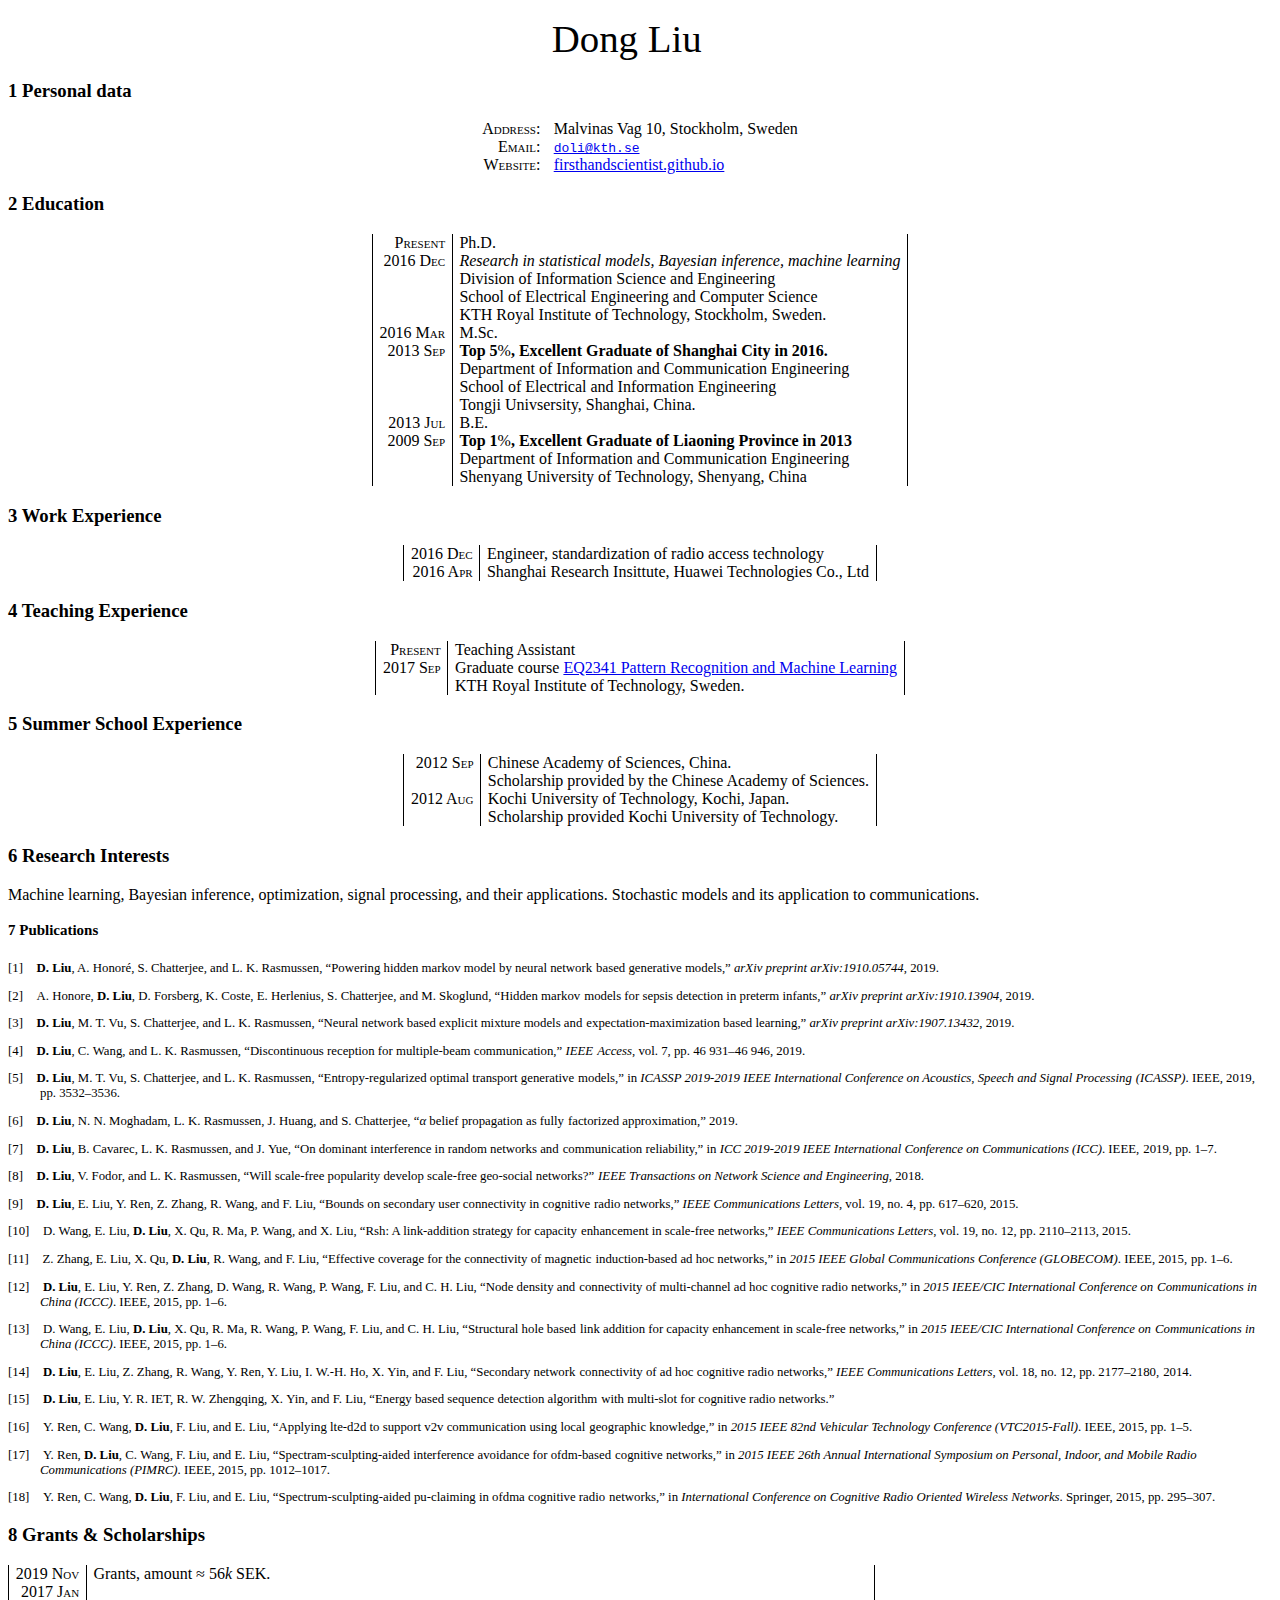
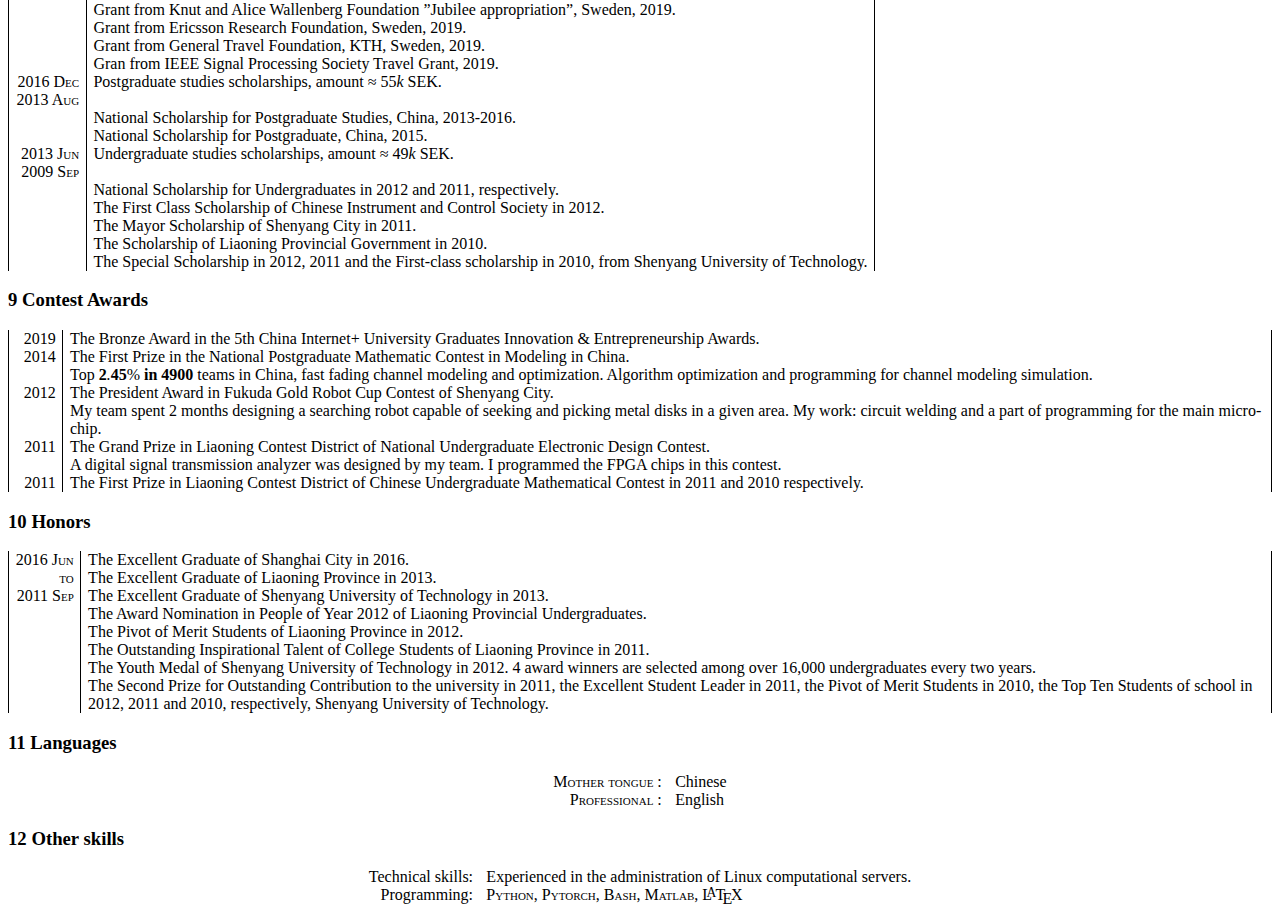
<file: assets/cv/cv.component.html>
<!DOCTYPE html PUBLIC "-//W3C//DTD HTML 4.01 Transitional//EN"  
  "http://www.w3.org/TR/html4/loose.dtd">  
<html > 
<head><title></title> 
<meta http-equiv="Content-Type" content="text/html; charset=iso-8859-1"> 
<meta name="generator" content="TeX4ht (http://www.cse.ohio-state.edu/~gurari/TeX4ht/)"> 
<meta name="originator" content="TeX4ht (http://www.cse.ohio-state.edu/~gurari/TeX4ht/)"> 
<!-- html --> 
<meta name="src" content="cv_Dong.tex"> 
<meta name="date" content="2019-11-29 19:16:00"> 
<link rel="stylesheet" type="text/css" href="cv_Dong.css"> 
</head><body 
>
<div class="center" 
>
<!--l. 81--><p class="noindent" >
<div class="tabular"> <table id="TBL-1" class="tabular" 
cellspacing="0" cellpadding="0"  
><colgroup id="TBL-1-1g"><col 
id="TBL-1-1"><col 
id="TBL-1-2"><col 
id="TBL-1-3"></colgroup><tr  
 style="vertical-align:baseline;" id="TBL-1-1-"><td  style="white-space:nowrap; text-align:left;" id="TBL-1-1-1"  
class="td11"><span 
class="cmr-17x-x-143">Dong Liu</span></td><td  style="white-space:nowrap; text-align:center;" id="TBL-1-1-2"  
class="td11"></td><td  style="white-space:nowrap; text-align:right;" id="TBL-1-1-3"  
class="td11"></td>
</tr></table></div></div>
<a 
 id="x1-2r1"></a>
<h3 class="sectionHead"><span class="titlemark">1   </span> <a 
 id="x1-10001"></a>Personal data</h3>
   <div class="tabular"> <table id="TBL-2" class="tabular" 
cellspacing="0" cellpadding="0"  
><colgroup id="TBL-2-1g"><col 
id="TBL-2-1"><col 
id="TBL-2-2"></colgroup><tr  
 style="vertical-align:baseline;" id="TBL-2-1-"><td  style="white-space:nowrap; text-align:right;" id="TBL-2-1-1"  
class="td11"><span 
class="cmcsc-10">A<span 
class="small-caps">d</span><span 
class="small-caps">d</span><span 
class="small-caps">r</span><span 
class="small-caps">e</span><span 
class="small-caps">s</span><span 
class="small-caps">s</span>:</span></td><td  style="white-space:nowrap; text-align:left;" id="TBL-2-1-2"  
class="td11">Malvinas Vag 10, Stockholm, Sweden</td>
</tr><tr  
 style="vertical-align:baseline;" id="TBL-2-2-"><td  style="white-space:nowrap; text-align:right;" id="TBL-2-2-1"  
class="td11">   <span 
class="cmcsc-10">E<span 
class="small-caps">m</span><span 
class="small-caps">a</span><span 
class="small-caps">i</span><span 
class="small-caps">l</span>:</span></td><td  style="white-space:nowrap; text-align:left;" id="TBL-2-2-2"  
class="td11"><a 
href="mailto:doli@kth.se" ><span 
class="cmtt-10">doli@kth.se</span></a>                    </td></tr><tr  
 style="vertical-align:baseline;" id="TBL-2-3-"><td  style="white-space:nowrap; text-align:right;" id="TBL-2-3-1"  
class="td11"> <span 
class="cmcsc-10">W<span 
class="small-caps">e</span><span 
class="small-caps">b</span><span 
class="small-caps">s</span><span 
class="small-caps">i</span><span 
class="small-caps">t</span><span 
class="small-caps">e</span>:</span></td> <td  style="white-space:nowrap; text-align:left;" id="TBL-2-3-2"  
class="td11"><a 
href="https://firsthandscientist.github.io" >firsthandscientist.github.io</a></td>
</tr><tr  
 style="vertical-align:baseline;" id="TBL-2-4-"><td  style="white-space:nowrap; text-align:right;" id="TBL-2-4-1"  
class="td11">         </td> </tr></table></div>
<a 
 id="x1-1001r1"></a>
<h3 class="sectionHead"><span class="titlemark">2   </span> <a 
 id="x1-20002"></a>Education</h3>
   <div class="tabular"> <table id="TBL-3" class="tabular" 
cellspacing="0" cellpadding="0" rules="groups" 
><colgroup id="TBL-3-1g"><col 
id="TBL-3-1"></colgroup><colgroup id="TBL-3-2g"><col 
id="TBL-3-2"></colgroup><tr  
 style="vertical-align:baseline;" id="TBL-3-1-"><td  style="white-space:nowrap; text-align:right;" id="TBL-3-1-1"  
class="td11"> <span 
class="cmcsc-10">P<span 
class="small-caps">r</span><span 
class="small-caps">e</span><span 
class="small-caps">s</span><span 
class="small-caps">e</span><span 
class="small-caps">n</span><span 
class="small-caps">t</span></span></td><td  style="white-space:wrap; text-align:left;" id="TBL-3-1-2"  
class="td11"><!--l. 104--><p class="noindent" >Ph.D.                                                                                                       </td></tr><tr  
 style="vertical-align:baseline;" id="TBL-3-2-"><td  style="white-space:nowrap; text-align:right;" id="TBL-3-2-1"  
class="td11"> <span 
class="cmcsc-10">2016 D<span 
class="small-caps">e</span><span 
class="small-caps">c</span></span></td> <td  style="white-space:wrap; text-align:left;" id="TBL-3-2-2"  
class="td11"><!--l. 105--><p class="noindent" ><span 
class="cmti-10">Research in statistical models, Bayesian inference, machine learning</span></td>
</tr><tr  
 style="vertical-align:baseline;" id="TBL-3-3-"><td  style="white-space:nowrap; text-align:right;" id="TBL-3-3-1"  
class="td11">         </td><td  style="white-space:wrap; text-align:left;" id="TBL-3-3-2"  
class="td11"><!--l. 106--><p class="noindent" >Division of Information Science and Engineering                                               </td>
</tr><tr  
 style="vertical-align:baseline;" id="TBL-3-4-"><td  style="white-space:nowrap; text-align:right;" id="TBL-3-4-1"  
class="td11">         </td><td  style="white-space:wrap; text-align:left;" id="TBL-3-4-2"  
class="td11"><!--l. 108--><p class="noindent" >School of Electrical Engineering and Computer Science                                       </td>
</tr><tr  
 style="vertical-align:baseline;" id="TBL-3-5-"><td  style="white-space:nowrap; text-align:right;" id="TBL-3-5-1"  
class="td11">         </td><td  style="white-space:wrap; text-align:left;" id="TBL-3-5-2"  
class="td11"><!--l. 109--><p class="noindent" >KTH Royal Institute of Technology, Stockholm, Sweden.                                     </td>
</tr><tr  
 style="vertical-align:baseline;" id="TBL-3-6-"><td colspan="2" style="white-space:nowrap; text-align:center;" id="TBL-3-6-1"  
class="td11">                                         <div class="multicolumn"  style="white-space:nowrap; text-align:center;"></div></td></tr><tr  
 style="vertical-align:baseline;" id="TBL-3-7-"><td  style="white-space:nowrap; text-align:right;" id="TBL-3-7-1"  
class="td11"><span 
class="cmcsc-10">2016 M<span 
class="small-caps">a</span><span 
class="small-caps">r</span></span></td> <td  style="white-space:wrap; text-align:left;" id="TBL-3-7-2"  
class="td11"><!--l. 114--><p class="noindent" >M.Sc.                                                                </td>
</tr><tr  
 style="vertical-align:baseline;" id="TBL-3-8-"><td  style="white-space:nowrap; text-align:right;" id="TBL-3-8-1"  
class="td11"> <span 
class="cmcsc-10">2013 S<span 
class="small-caps">e</span><span 
class="small-caps">p</span></span></td><td  style="white-space:wrap; text-align:left;" id="TBL-3-8-2"  
class="td11"><!--l. 115--><p class="noindent" ><span 
class="cmbx-10">Top</span> <span 
class="cmbx-10">5</span>%<span 
class="cmbx-10">, Excellent Graduate of Shanghai City in 2016.</span>                         </td>
</tr><tr  
 style="vertical-align:baseline;" id="TBL-3-9-"><td  style="white-space:nowrap; text-align:right;" id="TBL-3-9-1"  
class="td11">         </td><td  style="white-space:wrap; text-align:left;" id="TBL-3-9-2"  
class="td11"><!--l. 116--><p class="noindent" >Department of Information and Communication Engineering                               </td>
</tr><tr  
 style="vertical-align:baseline;" id="TBL-3-10-"><td  style="white-space:nowrap; text-align:right;" id="TBL-3-10-1"  
class="td11">         </td><td  style="white-space:wrap; text-align:left;" id="TBL-3-10-2"  
class="td11"><!--l. 117--><p class="noindent" >School of Electrical and Information Engineering                                               </td>
</tr><tr  
 style="vertical-align:baseline;" id="TBL-3-11-"><td  style="white-space:nowrap; text-align:right;" id="TBL-3-11-1"  
class="td11">         </td><td  style="white-space:wrap; text-align:left;" id="TBL-3-11-2"  
class="td11"><!--l. 118--><p class="noindent" >Tongji Univsersity, Shanghai, China.                                                               </td>
</tr><tr  
 style="vertical-align:baseline;" id="TBL-3-12-"><td colspan="2" style="white-space:nowrap; text-align:center;" id="TBL-3-12-1"  
class="td11">                                         <div class="multicolumn"  style="white-space:nowrap; text-align:center;"></div></td></tr><tr  
 style="vertical-align:baseline;" id="TBL-3-13-"><td  style="white-space:nowrap; text-align:right;" id="TBL-3-13-1"  
class="td11"> <span 
class="cmcsc-10">2013 J<span 
class="small-caps">u</span><span 
class="small-caps">l</span></span></td> <td  style="white-space:wrap; text-align:left;" id="TBL-3-13-2"  
class="td11"><!--l. 123--><p class="noindent" >B.E.                                                                </td>
</tr><tr  
 style="vertical-align:baseline;" id="TBL-3-14-"><td  style="white-space:nowrap; text-align:right;" id="TBL-3-14-1"  
class="td11"> <span 
class="cmcsc-10">2009 S<span 
class="small-caps">e</span><span 
class="small-caps">p</span></span></td><td  style="white-space:wrap; text-align:left;" id="TBL-3-14-2"  
class="td11"><!--l. 124--><p class="noindent" ><span 
class="cmbx-10">Top</span> <span 
class="cmbx-10">1</span>%<span 
class="cmbx-10">, Excellent Graduate of Liaoning Province in 2013</span>                     </td>
</tr><tr  
 style="vertical-align:baseline;" id="TBL-3-15-"><td  style="white-space:nowrap; text-align:right;" id="TBL-3-15-1"  
class="td11">         </td><td  style="white-space:wrap; text-align:left;" id="TBL-3-15-2"  
class="td11"><!--l. 125--><p class="noindent" >Department of Information and Communication Engineering                               </td>
</tr><tr  
 style="vertical-align:baseline;" id="TBL-3-16-"><td  style="white-space:nowrap; text-align:right;" id="TBL-3-16-1"  
class="td11">         </td><td  style="white-space:wrap; text-align:left;" id="TBL-3-16-2"  
class="td11"><!--l. 126--><p class="noindent" >Shenyang University of Technology, Shenyang, China                                         </td>
</tr><tr  
 style="vertical-align:baseline;" id="TBL-3-17-"><td colspan="2" style="white-space:nowrap; text-align:center;" id="TBL-3-17-1"  
class="td11">                                         <div class="multicolumn"  style="white-space:nowrap; text-align:center;"></div></td></tr><tr  
 style="vertical-align:baseline;" id="TBL-3-18-"><td  style="white-space:nowrap; text-align:right;" id="TBL-3-18-1"  
class="td11"> </td> </tr></table>
</div>
<a 
 id="x1-2001r2"></a>
<h3 class="sectionHead"><span class="titlemark">3   </span> <a 
 id="x1-30003"></a>Work Experience</h3>
   <div class="tabular"> <table id="TBL-4" class="tabular" 
cellspacing="0" cellpadding="0" rules="groups" 
><colgroup id="TBL-4-1g"><col 
id="TBL-4-1"></colgroup><colgroup id="TBL-4-2g"><col 
id="TBL-4-2"></colgroup><tr  
 style="vertical-align:baseline;" id="TBL-4-1-"><td  style="white-space:nowrap; text-align:right;" id="TBL-4-1-1"  
class="td11"><span 
class="cmcsc-10">2016 D<span 
class="small-caps">e</span><span 
class="small-caps">c</span></span></td><td  style="white-space:wrap; text-align:left;" id="TBL-4-1-2"  
class="td11"><!--l. 139--><p class="noindent" >Engineer, standardization of radio access technology                                          </td>
</tr><tr  
 style="vertical-align:baseline;" id="TBL-4-2-"><td  style="white-space:nowrap; text-align:right;" id="TBL-4-2-1"  
class="td11"> <span 
class="cmcsc-10">2016 A<span 
class="small-caps">p</span><span 
class="small-caps">r</span></span></td><td  style="white-space:wrap; text-align:left;" id="TBL-4-2-2"  
class="td11"><!--l. 140--><p class="noindent" >Shanghai Research Insittute, Huawei Technologies Co., Ltd                                 </td>
</tr><tr  
 style="vertical-align:baseline;" id="TBL-4-3-"><td colspan="2" style="white-space:nowrap; text-align:center;" id="TBL-4-3-1"  
class="td11">                                         <div class="multicolumn"  style="white-space:nowrap; text-align:center;"></div></td></tr><tr  
 style="vertical-align:baseline;" id="TBL-4-4-"><td  style="white-space:nowrap; text-align:right;" id="TBL-4-4-1"  
class="td11"> </td> </tr></table>
</div>
<a 
 id="x1-3001r3"></a>
<h3 class="sectionHead"><span class="titlemark">4   </span> <a 
 id="x1-40004"></a>Teaching Experience</h3>
   <div class="tabular"> <table id="TBL-5" class="tabular" 
cellspacing="0" cellpadding="0" rules="groups" 
><colgroup id="TBL-5-1g"><col 
id="TBL-5-1"></colgroup><colgroup id="TBL-5-2g"><col 
id="TBL-5-2"></colgroup><tr  
 style="vertical-align:baseline;" id="TBL-5-1-"><td  style="white-space:nowrap; text-align:right;" id="TBL-5-1-1"  
class="td11"><span 
class="cmcsc-10">P<span 
class="small-caps">r</span><span 
class="small-caps">e</span><span 
class="small-caps">s</span><span 
class="small-caps">e</span><span 
class="small-caps">n</span><span 
class="small-caps">t</span></span></td><td  style="white-space:wrap; text-align:left;" id="TBL-5-1-2"  
class="td11"><!--l. 148--><p class="noindent" >Teaching Assistant                                                                                      </td>
</tr><tr  
 style="vertical-align:baseline;" id="TBL-5-2-"><td  style="white-space:nowrap; text-align:right;" id="TBL-5-2-1"  
class="td11"><span 
class="cmcsc-10">2017 S<span 
class="small-caps">e</span><span 
class="small-caps">p</span></span></td><td  style="white-space:wrap; text-align:left;" id="TBL-5-2-2"  
class="td11"><!--l. 149--><p class="noindent" >Graduate course <a 
href="https://www.kth.se/student/kurser/kurs/EQ2341?l=en" >EQ2341 Pattern Recognition and Machine Learning</a>                    </td>
</tr><tr  
 style="vertical-align:baseline;" id="TBL-5-3-"><td  style="white-space:nowrap; text-align:right;" id="TBL-5-3-1"  
class="td11">        </td><td  style="white-space:wrap; text-align:left;" id="TBL-5-3-2"  
class="td11"><!--l. 150--><p class="noindent" >KTH Royal Institute of Technology, Sweden.                                                    </td>
</tr><tr  
 style="vertical-align:baseline;" id="TBL-5-4-"><td  style="white-space:nowrap; text-align:right;" id="TBL-5-4-1"  
class="td11">        </td> </tr></table></div>
<a 
 id="x1-4001r4"></a>
<h3 class="sectionHead"><span class="titlemark">5   </span> <a 
 id="x1-50005"></a>Summer School Experience</h3>
   <div class="tabular"> <table id="TBL-6" class="tabular" 
cellspacing="0" cellpadding="0" rules="groups" 
><colgroup id="TBL-6-1g"><col 
id="TBL-6-1"></colgroup><colgroup id="TBL-6-2g"><col 
id="TBL-6-2"></colgroup><tr  
 style="vertical-align:baseline;" id="TBL-6-1-"><td  style="white-space:nowrap; text-align:right;" id="TBL-6-1-1"  
class="td11"><span 
class="cmcsc-10">2012 S<span 
class="small-caps">e</span><span 
class="small-caps">p</span></span></td><td  style="white-space:wrap; text-align:left;" id="TBL-6-1-2"  
class="td11"><!--l. 156--><p class="noindent" >Chinese Academy of Sciences, China.                                                              </td>
</tr><tr  
 style="vertical-align:baseline;" id="TBL-6-2-"><td  style="white-space:nowrap; text-align:right;" id="TBL-6-2-1"  
class="td11">         </td><td  style="white-space:wrap; text-align:left;" id="TBL-6-2-2"  
class="td11"><!--l. 157--><p class="noindent" >Scholarship provided by the Chinese Academy of Sciences.                                  </td>
</tr><tr  
 style="vertical-align:baseline;" id="TBL-6-3-"><td colspan="2" style="white-space:nowrap; text-align:center;" id="TBL-6-3-1"  
class="td11">                                         <div class="multicolumn"  style="white-space:nowrap; text-align:center;"></div></td></tr><tr  
 style="vertical-align:baseline;" id="TBL-6-4-"><td  style="white-space:nowrap; text-align:right;" id="TBL-6-4-1"  
class="td11"><span 
class="cmcsc-10">2012 A<span 
class="small-caps">u</span><span 
class="small-caps">g</span></span></td> <td  style="white-space:wrap; text-align:left;" id="TBL-6-4-2"  
class="td11"><!--l. 159--><p class="noindent" >Kochi University of Technology, Kochi, Japan.                                                  </td>
</tr><tr  
 style="vertical-align:baseline;" id="TBL-6-5-"><td  style="white-space:nowrap; text-align:right;" id="TBL-6-5-1"  
class="td11">         </td><td  style="white-space:wrap; text-align:left;" id="TBL-6-5-2"  
class="td11"><!--l. 160--><p class="noindent" >Scholarship provided Kochi University of Technology.                                         </td> </tr></table>
</div>
<a 
 id="x1-5001r5"></a>
<h3 class="sectionHead"><span class="titlemark">6   </span> <a 
 id="x1-60006"></a>Research Interests</h3>
<!--l. 164--><p class="noindent" >Machine learning, Bayesian inference, optimization, signal processing, and their applications. Stochastic models
and its application to communications.
<a 
 id="x1-6001r6"></a>
<h3 class="sectionHead"><span class="titlemark"><span 
class="cmr-8">7   </span></span> <a 
 id="x1-70007"></a><span 
class="cmr-8">Publications</span></h3>
   <div class="thebibliography">
   <p class="bibitem" ><span class="biblabel">
  <span 
class="cmr-8">[1]</span><span class="bibsp"><span 
class="cmr-8">&#x00A0;</span><span 
class="cmr-8">&#x00A0;</span><span 
class="cmr-8">&#x00A0;</span></span></span><a 
 id="Xliu2019powering"></a> <span 
class="cmbx-8">D.</span><span 
class="cmbx-8">&#x00A0;Liu</span><span 
class="cmr-8">, A.</span><span 
class="cmr-8">&#x00A0;Honor</span><span 
class="cmr-8">�, S.</span><span 
class="cmr-8">&#x00A0;Chatterjee, and L.</span><span 
class="cmr-8">&#x00A0;K. Rasmussen, &#8220;Powering hidden markov model by neural network</span>
   <span 
class="cmr-8">based generative models,&#8221; </span><span 
class="cmti-8">arXiv preprint arXiv:1910.05744</span><span 
class="cmr-8">, 2019.</span>
   </p>
                                                                                      
                                                                                      
   <p class="bibitem" ><span class="biblabel">
  <span 
class="cmr-8">[2]</span><span class="bibsp"><span 
class="cmr-8">&#x00A0;</span><span 
class="cmr-8">&#x00A0;</span><span 
class="cmr-8">&#x00A0;</span></span></span><a 
 id="Xhonore2019hidden"></a> <span 
class="cmr-8">A.</span><span 
class="cmr-8">&#x00A0;Honore, </span><span 
class="cmbx-8">D.</span><span 
class="cmbx-8">&#x00A0;Liu</span><span 
class="cmr-8">, D.</span><span 
class="cmr-8">&#x00A0;Forsberg, K.</span><span 
class="cmr-8">&#x00A0;Coste, E.</span><span 
class="cmr-8">&#x00A0;Herlenius, S.</span><span 
class="cmr-8">&#x00A0;Chatterjee, and M.</span><span 
class="cmr-8">&#x00A0;Skoglund, &#8220;Hidden markov</span>
   <span 
class="cmr-8">models for sepsis detection in preterm infants,&#8221; </span><span 
class="cmti-8">arXiv preprint arXiv:1910.13904</span><span 
class="cmr-8">, 2019.</span>
   </p>
   <p class="bibitem" ><span class="biblabel">
  <span 
class="cmr-8">[3]</span><span class="bibsp"><span 
class="cmr-8">&#x00A0;</span><span 
class="cmr-8">&#x00A0;</span><span 
class="cmr-8">&#x00A0;</span></span></span><a 
 id="Xliu2019neural"></a> <span 
class="cmbx-8">D.</span><span 
class="cmbx-8">&#x00A0;Liu</span><span 
class="cmr-8">, M.</span><span 
class="cmr-8">&#x00A0;T. Vu, S.</span><span 
class="cmr-8">&#x00A0;Chatterjee, and L.</span><span 
class="cmr-8">&#x00A0;K. Rasmussen, &#8220;Neural network based explicit mixture models and</span>
   <span 
class="cmr-8">expectation-maximization based learning,&#8221; </span><span 
class="cmti-8">arXiv preprint arXiv:1907.13432</span><span 
class="cmr-8">, 2019.</span>
   </p>
   <p class="bibitem" ><span class="biblabel">
  <span 
class="cmr-8">[4]</span><span class="bibsp"><span 
class="cmr-8">&#x00A0;</span><span 
class="cmr-8">&#x00A0;</span><span 
class="cmr-8">&#x00A0;</span></span></span><a 
 id="Xliu2019discontinuous"></a> <span 
class="cmbx-8">D.</span><span 
class="cmbx-8">&#x00A0;Liu</span><span 
class="cmr-8">, C.</span><span 
class="cmr-8">&#x00A0;Wang, and L.</span><span 
class="cmr-8">&#x00A0;K. Rasmussen, &#8220;Discontinuous reception for multiple-beam communication,&#8221; </span><span 
class="cmti-8">IEEE</span>
   <span 
class="cmti-8">Access</span><span 
class="cmr-8">, vol.</span><span 
class="cmr-8">&#x00A0;7, pp. 46 931&#8211;46 946, 2019.</span>
   </p>
   <p class="bibitem" ><span class="biblabel">
  <span 
class="cmr-8">[5]</span><span class="bibsp"><span 
class="cmr-8">&#x00A0;</span><span 
class="cmr-8">&#x00A0;</span><span 
class="cmr-8">&#x00A0;</span></span></span><a 
 id="Xliu2019entropy"></a> <span 
class="cmbx-8">D.</span><span 
class="cmbx-8">&#x00A0;Liu</span><span 
class="cmr-8">, M.</span><span 
class="cmr-8">&#x00A0;T. Vu, S.</span><span 
class="cmr-8">&#x00A0;Chatterjee, and L.</span><span 
class="cmr-8">&#x00A0;K. Rasmussen, &#8220;Entropy-regularized optimal transport generative</span>
   <span 
class="cmr-8">models,&#8221;  in  </span><span 
class="cmti-8">ICASSP  2019-2019  IEEE  International  Conference  on  Acoustics,  Speech  and  Signal  Processing</span>
   <span 
class="cmti-8">(ICASSP)</span><span 
class="cmr-8">.   IEEE, 2019, pp. 3532&#8211;3536.</span>
   </p>
   <p class="bibitem" ><span class="biblabel">
  <span 
class="cmr-8">[6]</span><span class="bibsp"><span 
class="cmr-8">&#x00A0;</span><span 
class="cmr-8">&#x00A0;</span><span 
class="cmr-8">&#x00A0;</span></span></span><a 
 id="Xliu2019alpha"></a>  <span 
class="cmbx-8">D.</span><span 
class="cmbx-8">&#x00A0;Liu</span><span 
class="cmr-8">,  N.</span><span 
class="cmr-8">&#x00A0;N.  Moghadam,  L.</span><span 
class="cmr-8">&#x00A0;K.  Rasmussen,  J.</span><span 
class="cmr-8">&#x00A0;Huang,  and  S.</span><span 
class="cmr-8">&#x00A0;Chatterjee,  &#8220;</span><span 
class="cmmi-8">&alpha; </span><span 
class="cmr-8">belief  propagation  as  fully</span>
   <span 
class="cmr-8">factorized approximation,&#8221; 2019.</span>
   </p>
   <p class="bibitem" ><span class="biblabel">
  <span 
class="cmr-8">[7]</span><span class="bibsp"><span 
class="cmr-8">&#x00A0;</span><span 
class="cmr-8">&#x00A0;</span><span 
class="cmr-8">&#x00A0;</span></span></span><a 
 id="Xliu2019dominant"></a>  <span 
class="cmbx-8">D.</span><span 
class="cmbx-8">&#x00A0;Liu</span><span 
class="cmr-8">,  B.</span><span 
class="cmr-8">&#x00A0;Cavarec,  L.</span><span 
class="cmr-8">&#x00A0;K.  Rasmussen,  and  J.</span><span 
class="cmr-8">&#x00A0;Yue,  &#8220;On  dominant  interference  in  random  networks  and</span>
   <span 
class="cmr-8">communication reliability,&#8221; in </span><span 
class="cmti-8">ICC 2019-2019 IEEE International Conference on Communications (ICC)</span><span 
class="cmr-8">.    IEEE,</span>
   <span 
class="cmr-8">2019, pp. 1&#8211;7.</span>
   </p>
   <p class="bibitem" ><span class="biblabel">
  <span 
class="cmr-8">[8]</span><span class="bibsp"><span 
class="cmr-8">&#x00A0;</span><span 
class="cmr-8">&#x00A0;</span><span 
class="cmr-8">&#x00A0;</span></span></span><a 
 id="Xliu2018will"></a> <span 
class="cmbx-8">D.</span><span 
class="cmbx-8">&#x00A0;Liu</span><span 
class="cmr-8">, V.</span><span 
class="cmr-8">&#x00A0;Fodor, and L.</span><span 
class="cmr-8">&#x00A0;K. Rasmussen, &#8220;Will scale-free popularity develop scale-free geo-social networks?&#8221;</span>
   <span 
class="cmti-8">IEEE Transactions on Network Science and Engineering</span><span 
class="cmr-8">, 2018.</span>
   </p>
   <p class="bibitem" ><span class="biblabel">
  <span 
class="cmr-8">[9]</span><span class="bibsp"><span 
class="cmr-8">&#x00A0;</span><span 
class="cmr-8">&#x00A0;</span><span 
class="cmr-8">&#x00A0;</span></span></span><a 
 id="Xliu2015bounds"></a> <span 
class="cmbx-8">D.</span><span 
class="cmbx-8">&#x00A0;Liu</span><span 
class="cmr-8">, E.</span><span 
class="cmr-8">&#x00A0;Liu, Y.</span><span 
class="cmr-8">&#x00A0;Ren, Z.</span><span 
class="cmr-8">&#x00A0;Zhang, R.</span><span 
class="cmr-8">&#x00A0;Wang, and F.</span><span 
class="cmr-8">&#x00A0;Liu, &#8220;Bounds on secondary user connectivity in cognitive</span>
   <span 
class="cmr-8">radio networks,&#8221; </span><span 
class="cmti-8">IEEE Communications Letters</span><span 
class="cmr-8">, vol.</span><span 
class="cmr-8">&#x00A0;19, no.</span><span 
class="cmr-8">&#x00A0;4, pp. 617&#8211;620, 2015.</span>
   </p>
   <p class="bibitem" ><span class="biblabel">
 <span 
class="cmr-8">[10]</span><span class="bibsp"><span 
class="cmr-8">&#x00A0;</span><span 
class="cmr-8">&#x00A0;</span><span 
class="cmr-8">&#x00A0;</span></span></span><a 
 id="Xwang2015rsh"></a> <span 
class="cmr-8">D.</span><span 
class="cmr-8">&#x00A0;Wang, E.</span><span 
class="cmr-8">&#x00A0;Liu, </span><span 
class="cmbx-8">D.</span><span 
class="cmbx-8">&#x00A0;Liu</span><span 
class="cmr-8">, X.</span><span 
class="cmr-8">&#x00A0;Qu, R.</span><span 
class="cmr-8">&#x00A0;Ma, P.</span><span 
class="cmr-8">&#x00A0;Wang, and X.</span><span 
class="cmr-8">&#x00A0;Liu, &#8220;Rsh: A link-addition strategy for capacity</span>
   <span 
class="cmr-8">enhancement in scale-free networks,&#8221; </span><span 
class="cmti-8">IEEE Communications Letters</span><span 
class="cmr-8">, vol.</span><span 
class="cmr-8">&#x00A0;19, no.</span><span 
class="cmr-8">&#x00A0;12, pp. 2110&#8211;2113, 2015.</span>
   </p>
   <p class="bibitem" ><span class="biblabel">
 <span 
class="cmr-8">[11]</span><span class="bibsp"><span 
class="cmr-8">&#x00A0;</span><span 
class="cmr-8">&#x00A0;</span><span 
class="cmr-8">&#x00A0;</span></span></span><a 
 id="Xzhang2015effective"></a> <span 
class="cmr-8">Z.</span><span 
class="cmr-8">&#x00A0;Zhang, E.</span><span 
class="cmr-8">&#x00A0;Liu, X.</span><span 
class="cmr-8">&#x00A0;Qu, </span><span 
class="cmbx-8">D.</span><span 
class="cmbx-8">&#x00A0;Liu</span><span 
class="cmr-8">, R.</span><span 
class="cmr-8">&#x00A0;Wang, and F.</span><span 
class="cmr-8">&#x00A0;Liu, &#8220;Effective coverage for the connectivity of magnetic</span>
   <span 
class="cmr-8">induction-based ad hoc networks,&#8221; in </span><span 
class="cmti-8">2015 IEEE Global Communications Conference (GLOBECOM)</span><span 
class="cmr-8">.   IEEE, 2015,</span>
   <span 
class="cmr-8">pp. 1&#8211;6.</span>
   </p>
   <p class="bibitem" ><span class="biblabel">
 <span 
class="cmr-8">[12]</span><span class="bibsp"><span 
class="cmr-8">&#x00A0;</span><span 
class="cmr-8">&#x00A0;</span><span 
class="cmr-8">&#x00A0;</span></span></span><a 
 id="Xliu2015node"></a> <span 
class="cmbx-8">D.</span><span 
class="cmbx-8">&#x00A0;Liu</span><span 
class="cmr-8">, E.</span><span 
class="cmr-8">&#x00A0;Liu, Y.</span><span 
class="cmr-8">&#x00A0;Ren, Z.</span><span 
class="cmr-8">&#x00A0;Zhang, D.</span><span 
class="cmr-8">&#x00A0;Wang, R.</span><span 
class="cmr-8">&#x00A0;Wang, P.</span><span 
class="cmr-8">&#x00A0;Wang, F.</span><span 
class="cmr-8">&#x00A0;Liu, and C.</span><span 
class="cmr-8">&#x00A0;H. Liu, &#8220;Node density and</span>
   <span 
class="cmr-8">connectivity of multi-channel ad hoc cognitive radio networks,&#8221; in </span><span 
class="cmti-8">2015 IEEE/CIC International Conference on</span>
   <span 
class="cmti-8">Communications in China (ICCC)</span><span 
class="cmr-8">.   IEEE, 2015, pp. 1&#8211;6.</span>
   </p>
   <p class="bibitem" ><span class="biblabel">
 <span 
class="cmr-8">[13]</span><span class="bibsp"><span 
class="cmr-8">&#x00A0;</span><span 
class="cmr-8">&#x00A0;</span><span 
class="cmr-8">&#x00A0;</span></span></span><a 
 id="Xwang2015structural"></a> <span 
class="cmr-8">D.</span><span 
class="cmr-8">&#x00A0;Wang, E.</span><span 
class="cmr-8">&#x00A0;Liu, </span><span 
class="cmbx-8">D.</span><span 
class="cmbx-8">&#x00A0;Liu</span><span 
class="cmr-8">, X.</span><span 
class="cmr-8">&#x00A0;Qu, R.</span><span 
class="cmr-8">&#x00A0;Ma, R.</span><span 
class="cmr-8">&#x00A0;Wang, P.</span><span 
class="cmr-8">&#x00A0;Wang, F.</span><span 
class="cmr-8">&#x00A0;Liu, and C.</span><span 
class="cmr-8">&#x00A0;H. Liu, &#8220;Structural hole based</span>
   <span 
class="cmr-8">link addition for capacity enhancement in scale-free networks,&#8221; in </span><span 
class="cmti-8">2015 IEEE/CIC International Conference on</span>
   <span 
class="cmti-8">Communications in China (ICCC)</span><span 
class="cmr-8">.   IEEE, 2015, pp. 1&#8211;6.</span>
   </p>
   <p class="bibitem" ><span class="biblabel">
 <span 
class="cmr-8">[14]</span><span class="bibsp"><span 
class="cmr-8">&#x00A0;</span><span 
class="cmr-8">&#x00A0;</span><span 
class="cmr-8">&#x00A0;</span></span></span><a 
 id="Xliu2014secondary"></a> <span 
class="cmbx-8">D.</span><span 
class="cmbx-8">&#x00A0;Liu</span><span 
class="cmr-8">, E.</span><span 
class="cmr-8">&#x00A0;Liu, Z.</span><span 
class="cmr-8">&#x00A0;Zhang, R.</span><span 
class="cmr-8">&#x00A0;Wang, Y.</span><span 
class="cmr-8">&#x00A0;Ren, Y.</span><span 
class="cmr-8">&#x00A0;Liu, I.</span><span 
class="cmr-8">&#x00A0;W.-H. Ho, X.</span><span 
class="cmr-8">&#x00A0;Yin, and F.</span><span 
class="cmr-8">&#x00A0;Liu, &#8220;Secondary network</span>
   <span 
class="cmr-8">connectivity of ad hoc cognitive radio networks,&#8221; </span><span 
class="cmti-8">IEEE Communications Letters</span><span 
class="cmr-8">, vol.</span><span 
class="cmr-8">&#x00A0;18, no.</span><span 
class="cmr-8">&#x00A0;12, pp. 2177&#8211;2180,</span>
   <span 
class="cmr-8">2014.</span>
   </p>
   <p class="bibitem" ><span class="biblabel">
 <span 
class="cmr-8">[15]</span><span class="bibsp"><span 
class="cmr-8">&#x00A0;</span><span 
class="cmr-8">&#x00A0;</span><span 
class="cmr-8">&#x00A0;</span></span></span><a 
 id="Xliuenergy"></a> <span 
class="cmbx-8">D.</span><span 
class="cmbx-8">&#x00A0;Liu</span><span 
class="cmr-8">, E.</span><span 
class="cmr-8">&#x00A0;Liu, Y.</span><span 
class="cmr-8">&#x00A0;R. IET, R.</span><span 
class="cmr-8">&#x00A0;W. Zhengqing, X.</span><span 
class="cmr-8">&#x00A0;Yin, and F.</span><span 
class="cmr-8">&#x00A0;Liu, &#8220;Energy based sequence detection algorithm</span>
   <span 
class="cmr-8">with multi-slot for cognitive radio networks.&#8221;</span>
   </p>
                                                                                      
                                                                                      
   <p class="bibitem" ><span class="biblabel">
 <span 
class="cmr-8">[16]</span><span class="bibsp"><span 
class="cmr-8">&#x00A0;</span><span 
class="cmr-8">&#x00A0;</span><span 
class="cmr-8">&#x00A0;</span></span></span><a 
 id="Xren2015applying"></a> <span 
class="cmr-8">Y.</span><span 
class="cmr-8">&#x00A0;Ren, C.</span><span 
class="cmr-8">&#x00A0;Wang, </span><span 
class="cmbx-8">D.</span><span 
class="cmbx-8">&#x00A0;Liu</span><span 
class="cmr-8">, F.</span><span 
class="cmr-8">&#x00A0;Liu, and E.</span><span 
class="cmr-8">&#x00A0;Liu, &#8220;Applying lte-d2d to support v2v communication using local</span>
   <span 
class="cmr-8">geographic knowledge,&#8221; in </span><span 
class="cmti-8">2015 IEEE 82nd Vehicular Technology Conference (VTC2015-Fall)</span><span 
class="cmr-8">.  IEEE, 2015, pp. 1&#8211;5.</span>
   </p>
   <p class="bibitem" ><span class="biblabel">
 <span 
class="cmr-8">[17]</span><span class="bibsp"><span 
class="cmr-8">&#x00A0;</span><span 
class="cmr-8">&#x00A0;</span><span 
class="cmr-8">&#x00A0;</span></span></span><a 
 id="Xren2015spectram"></a> <span 
class="cmr-8">Y.</span><span 
class="cmr-8">&#x00A0;Ren, </span><span 
class="cmbx-8">D.</span><span 
class="cmbx-8">&#x00A0;Liu</span><span 
class="cmr-8">, C.</span><span 
class="cmr-8">&#x00A0;Wang, F.</span><span 
class="cmr-8">&#x00A0;Liu, and E.</span><span 
class="cmr-8">&#x00A0;Liu, &#8220;Spectram-sculpting-aided interference avoidance for ofdm-based</span>
   <span 
class="cmr-8">cognitive networks,&#8221; in </span><span 
class="cmti-8">2015 IEEE 26th Annual International Symposium on Personal, Indoor, and Mobile Radio</span>
   <span 
class="cmti-8">Communications (PIMRC)</span><span 
class="cmr-8">.   IEEE, 2015, pp. 1012&#8211;1017.</span>
   </p>
   <p class="bibitem" ><span class="biblabel">
 <span 
class="cmr-8">[18]</span><span class="bibsp"><span 
class="cmr-8">&#x00A0;</span><span 
class="cmr-8">&#x00A0;</span><span 
class="cmr-8">&#x00A0;</span></span></span><a 
 id="Xren2015spectrum"></a> <span 
class="cmr-8">Y.</span><span 
class="cmr-8">&#x00A0;Ren, C.</span><span 
class="cmr-8">&#x00A0;Wang, </span><span 
class="cmbx-8">D.</span><span 
class="cmbx-8">&#x00A0;Liu</span><span 
class="cmr-8">, F.</span><span 
class="cmr-8">&#x00A0;Liu, and E.</span><span 
class="cmr-8">&#x00A0;Liu, &#8220;Spectrum-sculpting-aided pu-claiming in ofdma cognitive radio</span>
   <span 
class="cmr-8">networks,&#8221; in </span><span 
class="cmti-8">International Conference on Cognitive Radio Oriented Wireless Networks</span><span 
class="cmr-8">.  Springer, 2015, pp. 295&#8211;307.</span>
</p>
   </div>
<a 
 id="x1-7019r7"></a>
<h3 class="sectionHead"><span class="titlemark">8   </span> <a 
 id="x1-80008"></a>Grants &amp; Scholarships</h3>
<a 
 id="x1-8001r1"></a>   <!--l. 203--><div class="longtable"> <table id="TBL-7" class="longtable" 
cellspacing="0" cellpadding="0" rules="groups" 
><colgroup id="TBL-7-1g"><col 
id="TBL-7-1"></colgroup><colgroup id="TBL-7-2g"><col 
id="TBL-7-2"></colgroup>
<tr  
 style="vertical-align:baseline;" id="TBL-7-1-"><td  style="white-space:nowrap; text-align:right;" id="TBL-7-1-1"  
class="td11"><span 
class="cmcsc-10">2019 N<span 
class="small-caps">o</span><span 
class="small-caps">v</span></span></td><td  style="white-space:wrap; text-align:left;" id="TBL-7-1-2"  
class="td11">
<!--l. 203--><p class="noindent" >Grants, amount <span 
class="cmsy-10">&asymp; </span>56<span 
class="cmmi-10">k</span> SEK.                                                                          </td>
</tr><tr  
 style="vertical-align:baseline;" id="TBL-7-2-"><td  style="white-space:nowrap; text-align:right;" id="TBL-7-2-1"  
class="td11"> <span 
class="cmcsc-10">2017 J<span 
class="small-caps">a</span><span 
class="small-caps">n</span></span></td><td  style="white-space:wrap; text-align:left;" id="TBL-7-2-2"  
class="td11">
<!--l. 205--><p class="noindent" >                                                                      </td>
</tr><tr  
 style="vertical-align:baseline;" id="TBL-7-3-"><td  style="white-space:nowrap; text-align:right;" id="TBL-7-3-1"  
class="td11">         </td><td  style="white-space:wrap; text-align:left;" id="TBL-7-3-2"  
class="td11">
<!--l. 205--><p class="noindent" >Grant from Knut and Alice Wallenberg Foundation &#8221;Jubilee appropriation&#8221;, Sweden,
2019.                                                                                                        </td>
</tr><tr  
 style="vertical-align:baseline;" id="TBL-7-4-"><td  style="white-space:nowrap; text-align:right;" id="TBL-7-4-1"  
class="td11">         </td><td  style="white-space:wrap; text-align:left;" id="TBL-7-4-2"  
class="td11">
<!--l. 207--><p class="noindent" >Grant from Ericsson Research Foundation, Sweden, 2019.                                   </td>
</tr><tr  
 style="vertical-align:baseline;" id="TBL-7-5-"><td  style="white-space:nowrap; text-align:right;" id="TBL-7-5-1"  
class="td11">         </td><td  style="white-space:wrap; text-align:left;" id="TBL-7-5-2"  
class="td11">
<!--l. 208--><p class="noindent" >Grant from General Travel Foundation, KTH, Sweden, 2019.                               </td>
</tr><tr  
 style="vertical-align:baseline;" id="TBL-7-6-"><td  style="white-space:nowrap; text-align:right;" id="TBL-7-6-1"  
class="td11">         </td><td  style="white-space:wrap; text-align:left;" id="TBL-7-6-2"  
class="td11">
<!--l. 209--><p class="noindent" >Gran from IEEE Signal Processing Society Travel Grant, 2019.                            </td>
</tr><tr  
 style="vertical-align:baseline;" id="TBL-7-7-"><td colspan="2" style="white-space:nowrap; text-align:center;" id="TBL-7-7-1"  
class="td11">                                         <div class="multicolumn"  style="white-space:nowrap; text-align:center;"></div>
</td></tr><tr  
 style="vertical-align:baseline;" id="TBL-7-8-"><td  style="white-space:nowrap; text-align:right;" id="TBL-7-8-1"  
class="td11"><span 
class="cmcsc-10">2016 D<span 
class="small-caps">e</span><span 
class="small-caps">c</span></span></td><td  style="white-space:wrap; text-align:left;" id="TBL-7-8-2"  
class="td11">
<!--l. 214--><p class="noindent" >Postgraduate studies scholarships, amount <span 
class="cmsy-10">&asymp; </span>55<span 
class="cmmi-10">k</span> SEK.                                       </td>
</tr><tr  
 style="vertical-align:baseline;" id="TBL-7-9-"><td  style="white-space:nowrap; text-align:right;" id="TBL-7-9-1"  
class="td11"><span 
class="cmcsc-10">2013 A<span 
class="small-caps">u</span><span 
class="small-caps">g</span></span></td><td  style="white-space:wrap; text-align:left;" id="TBL-7-9-2"  
class="td11">
<!--l. 216--><p class="noindent" >                                                                      </td>
</tr><tr  
 style="vertical-align:baseline;" id="TBL-7-10-"><td  style="white-space:nowrap; text-align:right;" id="TBL-7-10-1"  
class="td11">         </td><td  style="white-space:wrap; text-align:left;" id="TBL-7-10-2"  
class="td11">
<!--l. 216--><p class="noindent" >National Scholarship for Postgraduate Studies, China, 2013-2016.                         </td>
</tr><tr  
 style="vertical-align:baseline;" id="TBL-7-11-"><td  style="white-space:nowrap; text-align:right;" id="TBL-7-11-1"  
class="td11">         </td><td  style="white-space:wrap; text-align:left;" id="TBL-7-11-2"  
class="td11">
<!--l. 217--><p class="noindent" >National Scholarship for Postgraduate, China, 2015.                                           </td>
</tr><tr  
 style="vertical-align:baseline;" id="TBL-7-12-"><td colspan="2" style="white-space:nowrap; text-align:center;" id="TBL-7-12-1"  
class="td11">                                         <div class="multicolumn"  style="white-space:nowrap; text-align:center;"></div>
</td></tr><tr  
 style="vertical-align:baseline;" id="TBL-7-13-"><td  style="white-space:nowrap; text-align:right;" id="TBL-7-13-1"  
class="td11"> <span 
class="cmcsc-10">2013 J<span 
class="small-caps">u</span><span 
class="small-caps">n</span></span></td><td  style="white-space:wrap; text-align:left;" id="TBL-7-13-2"  
class="td11">
<!--l. 227--><p class="noindent" >Undergraduate studies scholarships, amount <span 
class="cmsy-10">&asymp; </span>49<span 
class="cmmi-10">k</span> SEK.                                     </td>
</tr><tr  
 style="vertical-align:baseline;" id="TBL-7-14-"><td  style="white-space:nowrap; text-align:right;" id="TBL-7-14-1"  
class="td11"> <span 
class="cmcsc-10">2009 S<span 
class="small-caps">e</span><span 
class="small-caps">p</span></span></td><td  style="white-space:wrap; text-align:left;" id="TBL-7-14-2"  
class="td11">
<!--l. 229--><p class="noindent" >                                                                      </td>
</tr><tr  
 style="vertical-align:baseline;" id="TBL-7-15-"><td  style="white-space:nowrap; text-align:right;" id="TBL-7-15-1"  
class="td11">         </td><td  style="white-space:wrap; text-align:left;" id="TBL-7-15-2"  
class="td11">
<!--l. 229--><p class="noindent" >National Scholarship for Undergraduates in 2012 and 2011, respectively.                </td>
</tr><tr  
 style="vertical-align:baseline;" id="TBL-7-16-"><td  style="white-space:nowrap; text-align:right;" id="TBL-7-16-1"  
class="td11">         </td><td  style="white-space:wrap; text-align:left;" id="TBL-7-16-2"  
class="td11">
<!--l. 230--><p class="noindent" >The First Class Scholarship of Chinese Instrument and Control Society in 2012.      </td>
</tr><tr  
 style="vertical-align:baseline;" id="TBL-7-17-"><td  style="white-space:nowrap; text-align:right;" id="TBL-7-17-1"  
class="td11">         </td><td  style="white-space:wrap; text-align:left;" id="TBL-7-17-2"  
class="td11">
<!--l. 231--><p class="noindent" >The Mayor Scholarship of Shenyang City in 2011.                                              </td>
</tr><tr  
 style="vertical-align:baseline;" id="TBL-7-18-"><td  style="white-space:nowrap; text-align:right;" id="TBL-7-18-1"  
class="td11">         </td><td  style="white-space:wrap; text-align:left;" id="TBL-7-18-2"  
class="td11">
<!--l. 232--><p class="noindent" >The Scholarship of Liaoning Provincial Government in 2010.                               </td>
</tr><tr  
 style="vertical-align:baseline;" id="TBL-7-19-"><td  style="white-space:nowrap; text-align:right;" id="TBL-7-19-1"  
class="td11">         </td><td  style="white-space:wrap; text-align:left;" id="TBL-7-19-2"  
class="td11">
<!--l. 233--><p class="noindent" >The Special Scholarship in 2012, 2011 and the First-class scholarship in 2010, from
Shenyang University of Technology.                                                                </td>
</tr><tr  
 style="vertical-align:baseline;" id="TBL-7-20-"><td colspan="2" style="white-space:nowrap; text-align:center;" id="TBL-7-20-1"  
class="td11">                                         <div class="multicolumn"  style="white-space:nowrap; text-align:center;"></div>
</td></tr><tr  
 style="vertical-align:baseline;" id="TBL-7-21-"><td  style="white-space:nowrap; text-align:right;" id="TBL-7-21-1"  
class="td11">         </td><td  style="white-space:wrap; text-align:left;" id="TBL-7-21-2"  
class="td11"></td></tr>
<tr  
 style="vertical-align:baseline;" id="TBL-7-22-"><td  style="white-space:nowrap; text-align:right;" id="TBL-7-22-1"  
class="td11"></td>
</tr><tr  
 style="vertical-align:baseline;" id="TBL-7-23-"><td  style="white-space:nowrap; text-align:right;" id="TBL-7-23-1"  
class="td11"></td>
</tr><tr  
 style="vertical-align:baseline;" id="TBL-7-24-"><td  style="white-space:nowrap; text-align:right;" id="TBL-7-24-1"  
class="td11"></td>
</tr><tr  
 style="vertical-align:baseline;" id="TBL-7-25-"><td  style="white-space:nowrap; text-align:right;" id="TBL-7-25-1"  
class="td11"></td>
</tr><tr  
 style="vertical-align:baseline;" id="TBL-7-26-"><td  style="white-space:nowrap; text-align:right;" id="TBL-7-26-1"  
class="td11"></td> </tr>
   </table></div>
<a 
 id="x1-8002r8"></a>
                                                                                      
                                                                                      
<h3 class="sectionHead"><span class="titlemark">9   </span> <a 
 id="x1-90009"></a>Contest Awards</h3>
<a 
 id="x1-9001r2"></a>   <!--l. 245--><div class="longtable"> <table id="TBL-8" class="longtable" 
cellspacing="0" cellpadding="0" rules="groups" 
><colgroup id="TBL-8-1g"><col 
id="TBL-8-1"></colgroup><colgroup id="TBL-8-2g"><col 
id="TBL-8-2"></colgroup>
<tr  
 style="vertical-align:baseline;" id="TBL-8-1-"><td  style="white-space:nowrap; text-align:right;" id="TBL-8-1-1"  
class="td11">&#x00A0;       <span 
class="cmcsc-10">2019</span></td><td  style="white-space:wrap; text-align:left;" id="TBL-8-1-2"  
class="td11">
<!--l. 245--><p class="noindent" >The  Bronze  Award  in  the  5th  China  Internet+  University  Graduates  Innovation  &amp;
Entrepreneurship Awards.                                                                                 </td>
</tr><tr  
 style="vertical-align:baseline;" id="TBL-8-2-"><td colspan="2" style="white-space:nowrap; text-align:center;" id="TBL-8-2-1"  
class="td11">                                          <div class="multicolumn"  style="white-space:nowrap; text-align:center;"></div>
</td></tr><tr  
 style="vertical-align:baseline;" id="TBL-8-3-"><td  style="white-space:nowrap; text-align:right;" id="TBL-8-3-1"  
class="td11">     <span 
class="cmcsc-10">2014</span></td><td  style="white-space:wrap; text-align:left;" id="TBL-8-3-2"  
class="td11">
<!--l. 247--><p class="noindent" >The First Prize in the National Postgraduate Mathematic Contest in Modeling in China.</td>
</tr><tr  
 style="vertical-align:baseline;" id="TBL-8-4-"><td  style="white-space:nowrap; text-align:right;" id="TBL-8-4-1"  
class="td11">          </td><td  style="white-space:wrap; text-align:left;" id="TBL-8-4-2"  
class="td11">
<!--l. 248--><p class="noindent" >Top <span 
class="cmbx-10">2</span><span 
class="cmmi-10">.</span><span 
class="cmbx-10">45</span>%  <span 
class="cmbx-10">in 4900 </span>teams in China, fast fading channel modeling and optimization.
Algorithm optimization and programming for channel modeling simulation.                </td>
</tr><tr  
 style="vertical-align:baseline;" id="TBL-8-5-"><td colspan="2" style="white-space:nowrap; text-align:center;" id="TBL-8-5-1"  
class="td11">                                          <div class="multicolumn"  style="white-space:nowrap; text-align:center;"></div>
</td></tr><tr  
 style="vertical-align:baseline;" id="TBL-8-6-"><td  style="white-space:nowrap; text-align:right;" id="TBL-8-6-1"  
class="td11">     <span 
class="cmcsc-10">2012</span></td><td  style="white-space:wrap; text-align:left;" id="TBL-8-6-2"  
class="td11">
<!--l. 251--><p class="noindent" >The President Award in Fukuda Gold Robot Cup Contest of Shenyang City.               </td>
</tr><tr  
 style="vertical-align:baseline;" id="TBL-8-7-"><td  style="white-space:nowrap; text-align:right;" id="TBL-8-7-1"  
class="td11">          </td><td  style="white-space:wrap; text-align:left;" id="TBL-8-7-2"  
class="td11">
<!--l. 252--><p class="noindent" >My team spent 2 months designing a searching robot capable of seeking and picking
metal disks in a given area. My work: circuit welding and a part of programming for the
main micro-chip.                                                                                             </td>
</tr><tr  
 style="vertical-align:baseline;" id="TBL-8-8-"><td colspan="2" style="white-space:nowrap; text-align:center;" id="TBL-8-8-1"  
class="td11">                                          <div class="multicolumn"  style="white-space:nowrap; text-align:center;"></div>
</td></tr><tr  
 style="vertical-align:baseline;" id="TBL-8-9-"><td  style="white-space:nowrap; text-align:right;" id="TBL-8-9-1"  
class="td11">     <span 
class="cmcsc-10">2011</span></td><td  style="white-space:wrap; text-align:left;" id="TBL-8-9-2"  
class="td11">
<!--l. 255--><p class="noindent" >The Grand Prize in Liaoning Contest District of National Undergraduate Electronic
Design Contest.                                                                                              </td>
</tr><tr  
 style="vertical-align:baseline;" id="TBL-8-10-"><td  style="white-space:nowrap; text-align:right;" id="TBL-8-10-1"  
class="td11">          </td><td  style="white-space:wrap; text-align:left;" id="TBL-8-10-2"  
class="td11">
<!--l. 256--><p class="noindent" >A digital signal transmission analyzer was designed by my team. I programmed the FPGA
chips in this contest.                                                                                        </td>
</tr><tr  
 style="vertical-align:baseline;" id="TBL-8-11-"><td colspan="2" style="white-space:nowrap; text-align:center;" id="TBL-8-11-1"  
class="td11">                                          <div class="multicolumn"  style="white-space:nowrap; text-align:center;"></div>
</td></tr><tr  
 style="vertical-align:baseline;" id="TBL-8-12-"><td  style="white-space:nowrap; text-align:right;" id="TBL-8-12-1"  
class="td11">     <span 
class="cmcsc-10">2011</span></td><td  style="white-space:wrap; text-align:left;" id="TBL-8-12-2"  
class="td11">
<!--l. 259--><p class="noindent" >The First Prize in Liaoning Contest District of Chinese Undergraduate Mathematical
Contest in 2011 and 2010 respectively.                                                                 </td>
</tr><tr  
 style="vertical-align:baseline;" id="TBL-8-13-"><td  style="white-space:nowrap; text-align:right;" id="TBL-8-13-1"  
class="td11">          </td>
</tr><tr  
 style="vertical-align:baseline;" id="TBL-8-14-"><td  style="white-space:nowrap; text-align:right;" id="TBL-8-14-1"  
class="td11">          </td>
</tr><tr  
 style="vertical-align:baseline;" id="TBL-8-15-"><td  style="white-space:nowrap; text-align:right;" id="TBL-8-15-1"  
class="td11">          </td>
</tr><tr  
 style="vertical-align:baseline;" id="TBL-8-16-"><td  style="white-space:nowrap; text-align:right;" id="TBL-8-16-1"  
class="td11">          </td>
</tr><tr  
 style="vertical-align:baseline;" id="TBL-8-17-"><td  style="white-space:nowrap; text-align:right;" id="TBL-8-17-1"  
class="td11">          </td><td  style="white-space:wrap; text-align:left;" id="TBL-8-17-2"  
class="td11"></td></tr>
   </table></div>
<a 
 id="x1-9002r9"></a>
<h3 class="sectionHead"><span class="titlemark">10   </span> <a 
 id="x1-1000010"></a>Honors</h3>
<a 
 id="x1-10001r3"></a>   <!--l. 265--><div class="longtable"> <table id="TBL-9" class="longtable" 
cellspacing="0" cellpadding="0" rules="groups" 
><colgroup id="TBL-9-1g"><col 
id="TBL-9-1"></colgroup><colgroup id="TBL-9-2g"><col 
id="TBL-9-2"></colgroup>
<tr  
 style="vertical-align:baseline;" id="TBL-9-1-"><td  style="white-space:nowrap; text-align:right;" id="TBL-9-1-1"  
class="td11"><span 
class="cmcsc-10">2016 J<span 
class="small-caps">u</span><span 
class="small-caps">n</span></span></td><td  style="white-space:wrap; text-align:left;" id="TBL-9-1-2"  
class="td11">
<!--l. 265--><p class="noindent" >The Excellent Graduate of Shanghai City in 2016.                                                 </td>
</tr><tr  
 style="vertical-align:baseline;" id="TBL-9-2-"><td  style="white-space:nowrap; text-align:right;" id="TBL-9-2-1"  
class="td11">      <span 
class="cmcsc-10"><span 
class="small-caps">t</span><span 
class="small-caps">o</span></span></td><td  style="white-space:wrap; text-align:left;" id="TBL-9-2-2"  
class="td11">
<!--l. 266--><p class="noindent" >The Excellent Graduate of Liaoning Province in 2013.                                            </td>
</tr><tr  
 style="vertical-align:baseline;" id="TBL-9-3-"><td  style="white-space:nowrap; text-align:right;" id="TBL-9-3-1"  
class="td11"><span 
class="cmcsc-10">2011 S<span 
class="small-caps">e</span><span 
class="small-caps">p</span></span></td><td  style="white-space:wrap; text-align:left;" id="TBL-9-3-2"  
class="td11">
<!--l. 267--><p class="noindent" >The Excellent Graduate of Shenyang University of Technology in 2013.                      </td>
</tr><tr  
 style="vertical-align:baseline;" id="TBL-9-4-"><td  style="white-space:nowrap; text-align:right;" id="TBL-9-4-1"  
class="td11">        </td><td  style="white-space:wrap; text-align:left;" id="TBL-9-4-2"  
class="td11">
<!--l. 268--><p class="noindent" >The Award Nomination in People of Year 2012 of Liaoning Provincial Undergraduates. </td>
</tr><tr  
 style="vertical-align:baseline;" id="TBL-9-5-"><td  style="white-space:nowrap; text-align:right;" id="TBL-9-5-1"  
class="td11">        </td><td  style="white-space:wrap; text-align:left;" id="TBL-9-5-2"  
class="td11">
<!--l. 269--><p class="noindent" >The Pivot of Merit Students of Liaoning Province in 2012.                                      </td>
</tr><tr  
 style="vertical-align:baseline;" id="TBL-9-6-"><td  style="white-space:nowrap; text-align:right;" id="TBL-9-6-1"  
class="td11">        </td><td  style="white-space:wrap; text-align:left;" id="TBL-9-6-2"  
class="td11">
<!--l. 270--><p class="noindent" >The Outstanding Inspirational Talent of College Students of Liaoning Province in 2011.</td>
</tr><tr  
 style="vertical-align:baseline;" id="TBL-9-7-"><td  style="white-space:nowrap; text-align:right;" id="TBL-9-7-1"  
class="td11">        </td><td  style="white-space:wrap; text-align:left;" id="TBL-9-7-2"  
class="td11">
<!--l. 271--><p class="noindent" >The Youth Medal of Shenyang University of Technology in 2012. 4 award winners are
selected among over 16,000 undergraduates every two years.                                    </td>
</tr><tr  
 style="vertical-align:baseline;" id="TBL-9-8-"><td  style="white-space:nowrap; text-align:right;" id="TBL-9-8-1"  
class="td11">        </td><td  style="white-space:wrap; text-align:left;" id="TBL-9-8-2"  
class="td11">
<!--l. 272--><p class="noindent" >The Second Prize for Outstanding Contribution to the university in 2011, the Excellent
Student Leader in 2011, the Pivot of Merit Students in 2010, the Top Ten Students of
school in 2012, 2011 and 2010, respectively, Shenyang University of Technology.           </td>
</tr><tr  
 style="vertical-align:baseline;" id="TBL-9-9-"><td  style="white-space:nowrap; text-align:right;" id="TBL-9-9-1"  
class="td11">        </td>
</tr><tr  
 style="vertical-align:baseline;" id="TBL-9-10-"><td  style="white-space:nowrap; text-align:right;" id="TBL-9-10-1"  
class="td11">        </td>
</tr><tr  
 style="vertical-align:baseline;" id="TBL-9-11-"><td  style="white-space:nowrap; text-align:right;" id="TBL-9-11-1"  
class="td11">        </td>
</tr><tr  
 style="vertical-align:baseline;" id="TBL-9-12-"><td  style="white-space:nowrap; text-align:right;" id="TBL-9-12-1"  
class="td11">        </td><td  style="white-space:wrap; text-align:left;" id="TBL-9-12-2"  
class="td11"></td></tr>
                                                                                      
                                                                                      
   </table></div><a 
 id="x1-10002r10"></a>
<h3 class="sectionHead"><span class="titlemark">11   </span> <a 
 id="x1-1100011"></a>Languages</h3>
   <div class="tabular"> <table id="TBL-10" class="tabular" 
cellspacing="0" cellpadding="0"  
><colgroup id="TBL-10-1g"><col 
id="TBL-10-1"><col 
id="TBL-10-2"></colgroup><tr  
 style="vertical-align:baseline;" id="TBL-10-1-"><td  style="white-space:nowrap; text-align:right;" id="TBL-10-1-1"  
class="td11"><span 
class="cmcsc-10">M<span 
class="small-caps">o</span><span 
class="small-caps">t</span><span 
class="small-caps">h</span><span 
class="small-caps">e</span><span 
class="small-caps">r</span> <span 
class="small-caps">t</span><span 
class="small-caps">o</span><span 
class="small-caps">n</span><span 
class="small-caps">g</span><span 
class="small-caps">u</span><span 
class="small-caps">e</span> :</span></td><td  style="white-space:wrap; text-align:left;" id="TBL-10-1-2"  
class="td11"><!--l. 388--><p class="noindent" >Chinese                                                                           </td></tr><tr  
 style="vertical-align:baseline;" id="TBL-10-2-"><td  style="white-space:nowrap; text-align:right;" id="TBL-10-2-1"  
class="td11"> <span 
class="cmcsc-10">P<span 
class="small-caps">r</span><span 
class="small-caps">o</span><span 
class="small-caps">f</span><span 
class="small-caps">e</span><span 
class="small-caps">s</span><span 
class="small-caps">s</span><span 
class="small-caps">i</span><span 
class="small-caps">o</span><span 
class="small-caps">n</span><span 
class="small-caps">a</span><span 
class="small-caps">l</span> :</span></td> <td  style="white-space:wrap; text-align:left;" id="TBL-10-2-2"  
class="td11"><!--l. 390--><p class="noindent" >English</td>
</tr><tr  
 style="vertical-align:baseline;" id="TBL-10-3-"><td  style="white-space:nowrap; text-align:right;" id="TBL-10-3-1"  
class="td11">                 </td> </tr></table>
</div>
<a 
 id="x1-11001r11"></a>
<h3 class="sectionHead"><span class="titlemark">12   </span> <a 
 id="x1-1200012"></a>Other skills</h3>
   <div class="tabular"> <table id="TBL-11" class="tabular" 
cellspacing="0" cellpadding="0"  
><colgroup id="TBL-11-1g"><col 
id="TBL-11-1"><col 
id="TBL-11-2"></colgroup><tr  
 style="vertical-align:baseline;" id="TBL-11-1-"><td  style="white-space:nowrap; text-align:right;" id="TBL-11-1-1"  
class="td11">Technical skills:</td><td  style="white-space:wrap; text-align:left;" id="TBL-11-1-2"  
class="td11"><!--l. 401--><p class="noindent" >Experienced in the administration of Linux computational servers.               </td>
</tr><tr  
 style="vertical-align:baseline;" id="TBL-11-2-"><td  style="white-space:nowrap; text-align:right;" id="TBL-11-2-1"  
class="td11">  Programming:</td><td  style="white-space:wrap; text-align:left;" id="TBL-11-2-2"  
class="td11"><!--l. 403--><p class="noindent" ><span 
class="cmcsc-10">P<span 
class="small-caps">y</span><span 
class="small-caps">t</span><span 
class="small-caps">h</span><span 
class="small-caps">o</span><span 
class="small-caps">n</span>, P<span 
class="small-caps">y</span><span 
class="small-caps">t</span><span 
class="small-caps">o</span><span 
class="small-caps">r</span><span 
class="small-caps">c</span><span 
class="small-caps">h</span>, B<span 
class="small-caps">a</span><span 
class="small-caps">s</span><span 
class="small-caps">h</span>, M<span 
class="small-caps">a</span><span 
class="small-caps">t</span><span 
class="small-caps">l</span><span 
class="small-caps">a</span><span 
class="small-caps">b</span>, </span><span class="LATEX"><span 
class="cmcsc-10">L</span><span class="A"><span 
class="cmcsc-10">A</span></span><span class="TEX"><span 
class="cmcsc-10">T</span><span 
class="E"><span 
class="cmcsc-10">E</span></span><span 
class="cmcsc-10">X</span></span></span>                                   </td>
</tr><tr  
 style="vertical-align:baseline;" id="TBL-11-3-"><td  style="white-space:nowrap; text-align:right;" id="TBL-11-3-1"  
class="td11">              </td> </tr></table></div>
    
</body></html>
</file>
<file: assets/cv/cv_Dong.css>
/* start css.sty */
.cmmi-10{font-style: italic;}
.cmtt-10{font-family: monospace;}
.cmr-17x-x-143{font-size:243%;}
.cmti-10{ font-style: italic;}
.cmbx-10{ font-weight: bold;}
.cmbx-10{ font-weight: bold;}
.cmr-8{font-size:80%;}
.cmbx-8{font-size:80%; font-weight: bold;}
.cmbx-8{ font-weight: bold;}
.cmti-8{font-size:80%; font-style: italic;}
.cmmi-8{font-size:80%;font-style: italic;}
.small-caps{font-variant: small-caps; }
p.noindent { text-indent: 0em }
td p.noindent { text-indent: 0em; margin-top:0em; }
p.nopar { text-indent: 0em; }
p.indent{ text-indent: 1.5em }
@media print {div.crosslinks {visibility:hidden;}}
a img { border-top: 0; border-left: 0; border-right: 0; }
center { margin-top:1em; margin-bottom:1em; }
td center { margin-top:0em; margin-bottom:0em; }
.Canvas { position:relative; }
img.math{vertical-align:middle;}
li p.indent { text-indent: 0em }
li p:first-child{ margin-top:0em; }
li p:last-child, li div:last-child { margin-bottom:0.5em; }
li p~ul:last-child, li p~ol:last-child{ margin-bottom:0.5em; }
.enumerate1 {list-style-type:decimal;}
.enumerate2 {list-style-type:lower-alpha;}
.enumerate3 {list-style-type:lower-roman;}
.enumerate4 {list-style-type:upper-alpha;}
div.newtheorem { margin-bottom: 2em; margin-top: 2em;}
.obeylines-h,.obeylines-v {white-space: nowrap; }
div.obeylines-v p { margin-top:0; margin-bottom:0; }
.overline{ text-decoration:overline; }
.overline img{ border-top: 1px solid black; }
td.displaylines {text-align:center; white-space:nowrap;}
.centerline {text-align:center;}
.rightline {text-align:right;}
div.verbatim {font-family: monospace; white-space: nowrap; text-align:left; clear:both; }
.fbox {padding-left:3.0pt; padding-right:3.0pt; text-indent:0pt; border:solid black 0.4pt; }
div.fbox {display:table}
div.center div.fbox {text-align:center; clear:both; padding-left:3.0pt; padding-right:3.0pt; text-indent:0pt; border:solid black 0.4pt; }
div.minipage{width:100%;}
div.center, div.center div.center {text-align: center; margin-left:1em; margin-right:1em;}
div.center div {text-align: left;}
div.flushright, div.flushright div.flushright {text-align: right;}
div.flushright div {text-align: left;}
div.flushleft {text-align: left;}
.underline{ text-decoration:underline; }
.underline img{ border-bottom: 1px solid black; margin-bottom:1pt; }
.framebox-c, .framebox-l, .framebox-r { padding-left:3.0pt; padding-right:3.0pt; text-indent:0pt; border:solid black 0.4pt; }
.framebox-c {text-align:center;}
.framebox-l {text-align:left;}
.framebox-r {text-align:right;}
span.thank-mark{ vertical-align: super }
span.footnote-mark sup.textsuperscript, span.footnote-mark a sup.textsuperscript{ font-size:80%; }
div.tabular, div.center div.tabular {text-align: center; margin-top:0.5em; margin-bottom:0.5em; }
table.tabular td p{margin-top:0em;}
table.tabular {margin-left: auto; margin-right: auto;}
td p:first-child{ margin-top:0em; }
td p:last-child{ margin-bottom:0em; }
div.td00{ margin-left:0pt; margin-right:0pt; }
div.td01{ margin-left:0pt; margin-right:5pt; }
div.td10{ margin-left:5pt; margin-right:0pt; }
div.td11{ margin-left:5pt; margin-right:5pt; }
table[rules] {border-left:solid black 0.4pt; border-right:solid black 0.4pt; }
td.td00{ padding-left:0pt; padding-right:0pt; }
td.td01{ padding-left:0pt; padding-right:5pt; }
td.td10{ padding-left:5pt; padding-right:0pt; }
td.td11{ padding-left:5pt; padding-right:5pt; }
table[rules] {border-left:solid black 0.4pt; border-right:solid black 0.4pt; }
.hline hr, .cline hr{ height : 1px; margin:0px; }
.tabbing-right {text-align:right;}
span.TEX {letter-spacing: -0.125em; }
span.TEX span.E{ position:relative;top:0.5ex;left:-0.0417em;}
a span.TEX span.E {text-decoration: none; }
span.LATEX span.A{ position:relative; top:-0.5ex; left:-0.4em; font-size:85%;}
span.LATEX span.TEX{ position:relative; left: -0.4em; }
div.float, div.figure {margin-left: auto; margin-right: auto;}
div.float img {text-align:center;}
div.figure img {text-align:center;}
.marginpar {width:20%; float:right; text-align:left; margin-left:auto; margin-top:0.5em; font-size:85%; text-decoration:underline;}
.marginpar p{margin-top:0.4em; margin-bottom:0.4em;}
table.equation {width:100%;}
.equation td{text-align:center; }
td.equation { margin-top:1em; margin-bottom:1em; } 
td.equation-label { width:5%; text-align:center; }
td.eqnarray4 { width:5%; white-space: normal; }
td.eqnarray2 { width:5%; }
table.eqnarray-star, table.eqnarray {width:100%;}
div.eqnarray{text-align:center;}
div.array {text-align:center;}
div.pmatrix {text-align:center;}
table.pmatrix {width:100%;}
span.pmatrix img{vertical-align:middle;}
div.pmatrix {text-align:center;}
table.pmatrix {width:100%;}
span.bar-css {text-decoration:overline;}
img.cdots{vertical-align:middle;}
.partToc a, .partToc, .likepartToc a, .likepartToc {line-height: 200%; font-weight:bold; font-size:110%;}
.index-item, .index-subitem, .index-subsubitem {display:block}
div.caption {text-indent:-2em; margin-left:3em; margin-right:1em; text-align:left;}
div.caption span.id{font-weight: bold; white-space: nowrap; }
h1.partHead{text-align: center}
p.bibitem { text-indent: -2em; margin-left: 2em; margin-top:0.6em; margin-bottom:0.6em; }
p.bibitem-p { text-indent: 0em; margin-left: 2em; margin-top:0.6em; margin-bottom:0.6em; }
.paragraphHead, .likeparagraphHead { margin-top:2em; font-weight: bold;}
.subparagraphHead, .likesubparagraphHead { font-weight: bold;}
.quote {margin-bottom:0.25em; margin-top:0.25em; margin-left:1em; margin-right:1em; text-align:justify;}
.verse{white-space:nowrap; margin-left:2em}
div.maketitle {text-align:center;}
h2.titleHead{text-align:center;}
div.maketitle{ margin-bottom: 2em; }
div.author, div.date {text-align:center;}
div.thanks{text-align:left; margin-left:10%; font-size:85%; font-style:italic; }
div.author{white-space: nowrap;}
.quotation {margin-bottom:0.25em; margin-top:0.25em; margin-left:1em; }
.abstract p {margin-left:5%; margin-right:5%;}
div.abstract {width:100%;}
.figure img.graphics {margin-left:10%;}
table[rules] {border-left:solid black 0.4pt; border-right:solid black 0.4pt; }
div.longtable{text-align:center;}
/* end css.sty */
</file>
